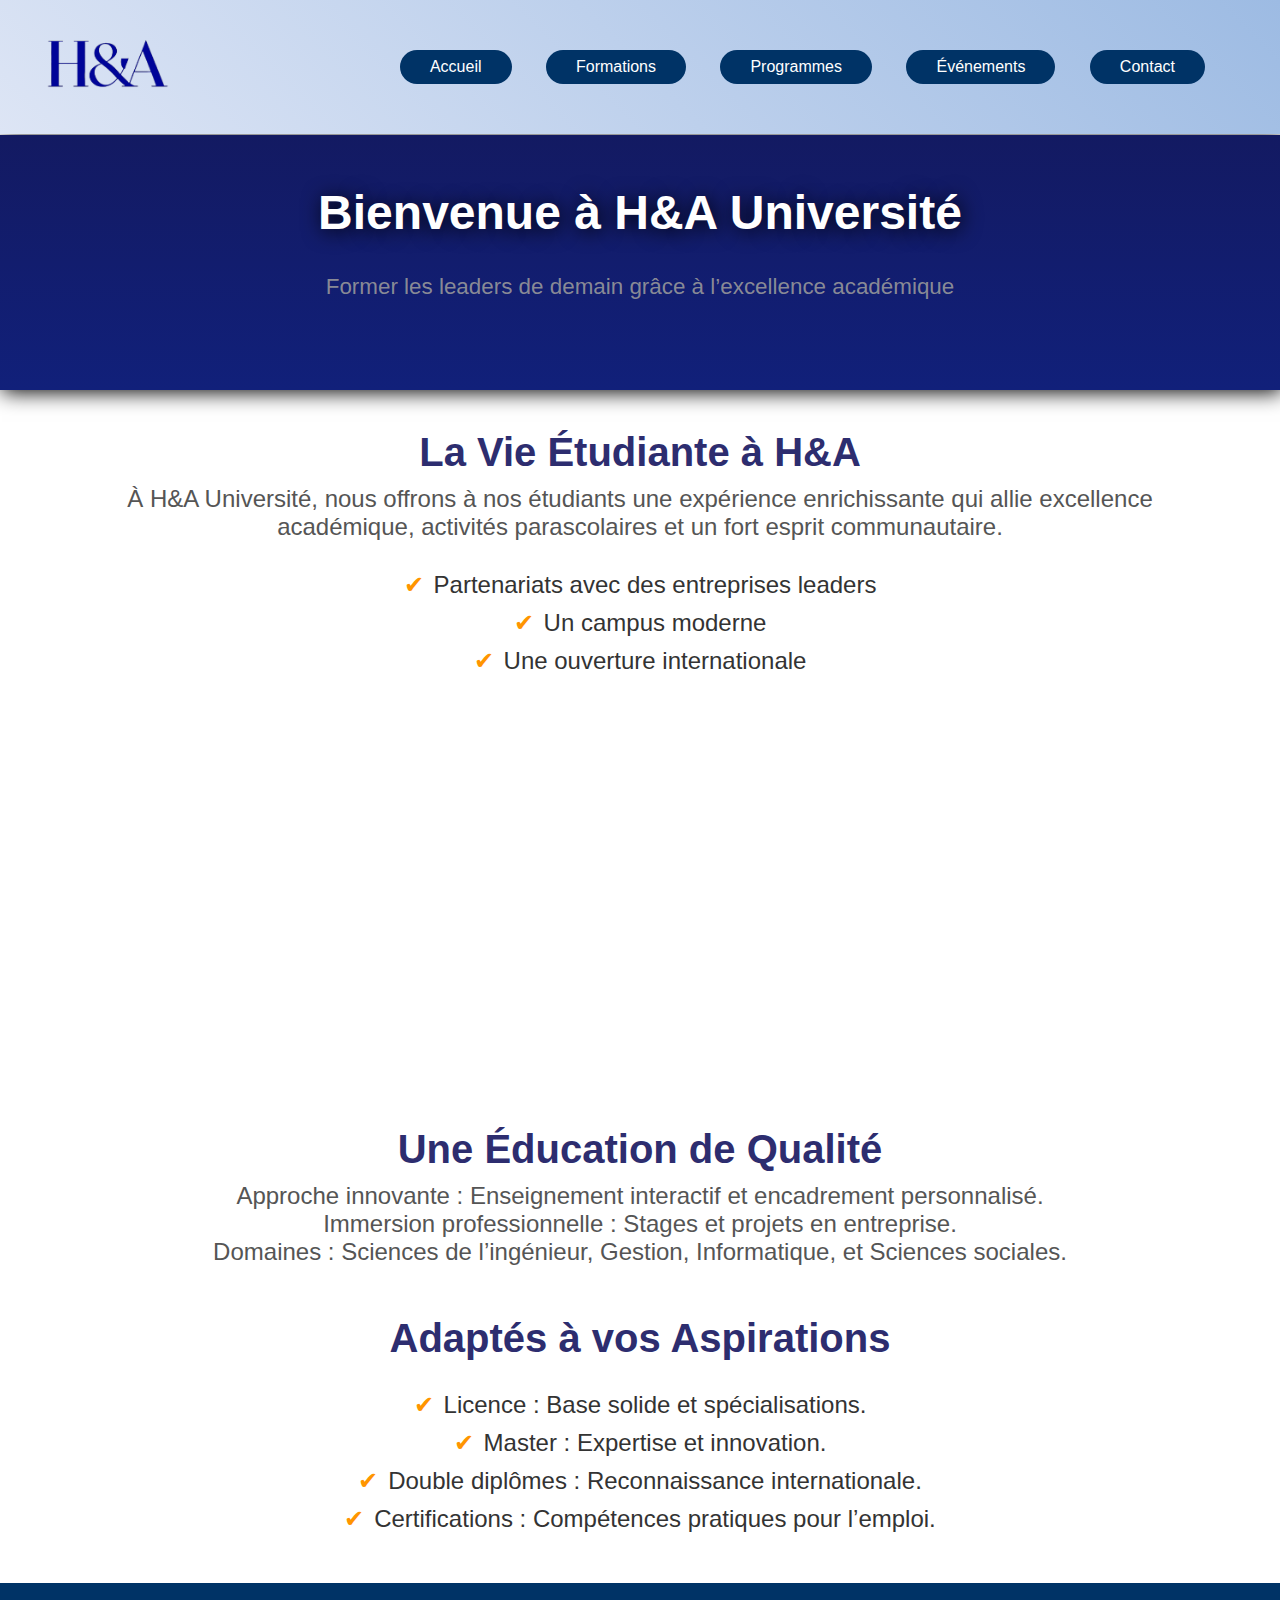
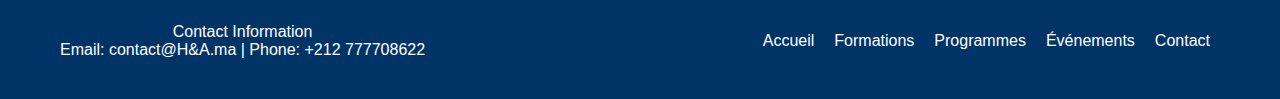
<file: index.html>
<!DOCTYPE html>
<html lang="en">
<head>
    <meta charset="UTF-8">
    <meta name="viewport" content="width=device-width, initial-scale=1.0">
    <title>Accueil</title>
    <link rel="stylesheet" href="style_index.css">
    <link rel="icon" href="images/logo1Blue.png" type="image/icon type">
    <!--google fonts--> <link rel="stylesheet" href="https://fonts.googleapis.com/css2?family=Material+Symbols+Outlined:opsz,wght,FILL,GRAD@20..48,100..700,0..1,-50..200&icon_names=arrow_forward" /> 
</head>
<body class="adaptive">
    <!-- Header -->
    <div class="header_1">
        <div class="container1">
            <div class="header">
                <div class="logo">
                    <img src="images/logo1Blue.png" alt="Logo" width="125px">
                </div>
                <nav class="header_list">
                    <ul>
                        <li><a href="../index.html" class="bouton0">Accueil</a></li>
                        <li><a href="Formations.html" class="bouton0">Formations</a></li>
                        <li><a href="Programmes.html" class="bouton0">Programmes</a></li>
                        <li><a href="Événements.html" class="bouton0">Événements</a></li>
                        <li><a href="Contact.html" class="bouton0">Contact</a></li>
                    </ul>
                </nav>
            </div>
        </div>
    </div>
    <!-- Header -->
    <!-- Hero -->
    <header class="hero">
        <h1>Bienvenue à H&A Université</h1>
        <p class="subtitle">Former les leaders de demain grâce à l’excellence académique</p>
    </header>
    <!-- Hero -->
    <!-- Main Content -->
    <div class="container">
        <main>
            <div class="content">
                <h1 class="title">La Vie Étudiante à H&A</h1>
                <p class="subtitle">
                    À H&A Université, nous offrons à nos étudiants une expérience enrichissante qui allie excellence académique, activités parascolaires et un fort esprit communautaire.
                </p>
                <ul class="activities-list">
                  <li><span>✔</span> Partenariats avec des entreprises leaders</li>
                  <li><span>✔</span> Un campus moderne</li>
                  <li><span>✔</span> Une ouverture internationale</li>
                </ul>
              </div>
            <div class="slider2" reverse="true" style="
                --width: 400px;
                --height: 352px;
                --quantity: 8;
            ">
                <div class="list"> 
                    <div class="item" style="--position: 1">
                        <a href="Formations.html" class="card-link">
                            <img src="images/formation.jpg" alt="card image" class="card-image">
                            <h2 class="title">Formations et Diplomes</h2>
                            <button class="card-button material-symbols-outlined">
                                arrow_forward
                            </button>
                        </a>
                    </div>
                    <div class="item" style="--position: 2">
                        <a href="Programmes.html" class="card-link">
                            <img src="images/programme.jpg" alt="card image" class="card-image">
                            <h2 class="title">Programmes</h2>
                            <button class="card-button material-symbols-outlined">
                                arrow_forward
                            </button>
                        </a>
                    </div>
                    <div class="item" style="--position: 3">
                        <a href="Événements.html" class="card-link">
                            <img src="images/evenement.jpg" alt="card image" class="card-image">
                            <h2 class="title">Evenements</h2>
                            <button class="card-button material-symbols-outlined">
                                arrow_forward
                            </button>
                        </a>
                    </div>
                    <div class="item" style="--position: 4">
                        <a href="Contact.html" class="card-link">
                            <img src="images/Contact.jpg" alt="card image" class="card-image">
                            <h2 class="title">Contact</h2>
                            <button class="card-button material-symbols-outlined">
                                arrow_forward
                            </button>
                        </a>
                    </div>
                    <div class="item" style="--position: 5">
                        <a href="Formations.html" class="card-link">
                            <img src="images/formation.jpg" alt="card image" class="card-image">
                            <h2 class="title">Formations et Diplomes</h2>
                            <button class="card-button material-symbols-outlined">
                                arrow_forward
                            </button>
                        </a>
                    </div>
                    <div class="item" style="--position: 6">
                        <a href="Programmes.html" class="card-link">
                            <img src="images/programme.jpg" alt="card image" class="card-image">
                            <h2 class="title">Programmes</h2>
                            <button class="card-button material-symbols-outlined">
                                arrow_forward
                            </button>
                        </a>
                    </div>
                    <div class="item" style="--position: 7">
                        <a href="Événements.html" class="card-link">
                            <img src="images/evenement.jpg" alt="card image" class="card-image">
                            <h2 class="title">Evenements</h2>
                            <button class="card-button material-symbols-outlined">
                                arrow_forward
                            </button>
                        </a>
                    </div>
                    <div class="item" style="--position: 8">
                        <a href="Contact.html" class="card-link">
                            <img src="images/Contact.jpg" alt="card image" class="card-image">
                            <h2 class="title">Contact</h2>
                            <button class="card-button material-symbols-outlined">
                                arrow_forward
                            </button>
                        </a>
                    </div>
                </div>
            </div>
            <h2 class="title2"> Une Éducation de Qualité</h2>
            <p class="subtitle">
                Approche innovante : Enseignement interactif et encadrement personnalisé.<br>
                Immersion professionnelle : Stages et projets en entreprise.<br>
                Domaines : Sciences de l’ingénieur, Gestion, Informatique, et Sciences sociales.<br>
              </p>
            <h2 class="title2">Adaptés à vos Aspirations</h2>
            <p class="subtitle">
                <ul class="activities-list">
                    <li><span>✔</span> Licence : Base solide et spécialisations.</li>
                    <li><span>✔</span> Master : Expertise et innovation.</li>
                    <li><span>✔</span> Double diplômes : Reconnaissance internationale.</li>
                    <li><span>✔</span> Certifications : Compétences pratiques pour l’emploi.</li>
                  </ul>
            </p>
        </main>
    </div>

    <!-- Footer -->
    <footer>
        <div class="container">
            <div>
                <p>Contact Information</p>
                <p>Email: contact@H&A.ma | Phone: +212 777708622</p>
            </div>
            <ul>
                <li><a href="index.html">Accueil</a></li>
                <li><a href="Formations.html">Formations</a></li>
                <li><a href="Programmes.html">Programmes</a></li>
                <li><a href="Événements.html">Événements</a></li>
                <li><a href="Contact.html">Contact</a></li>
            </ul>
        </div>
    </footer>
</body>
</html>
</file>
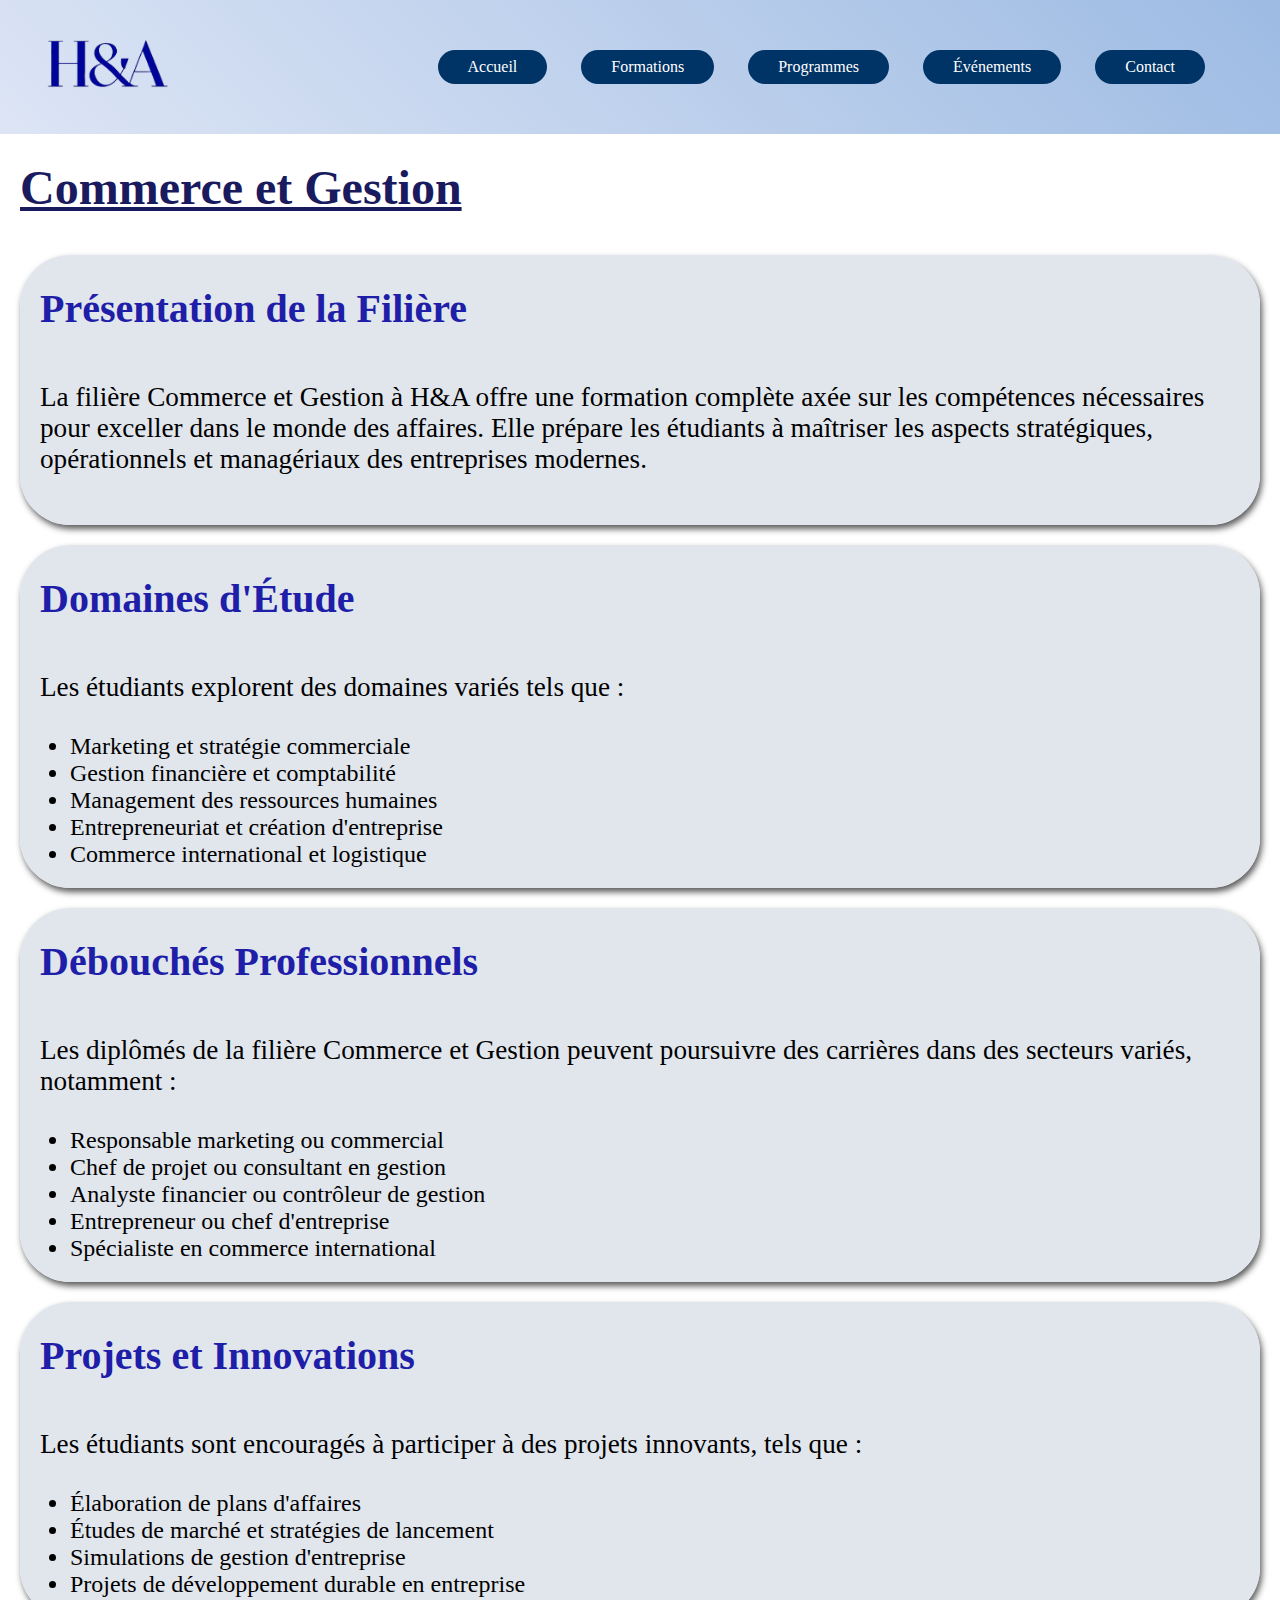
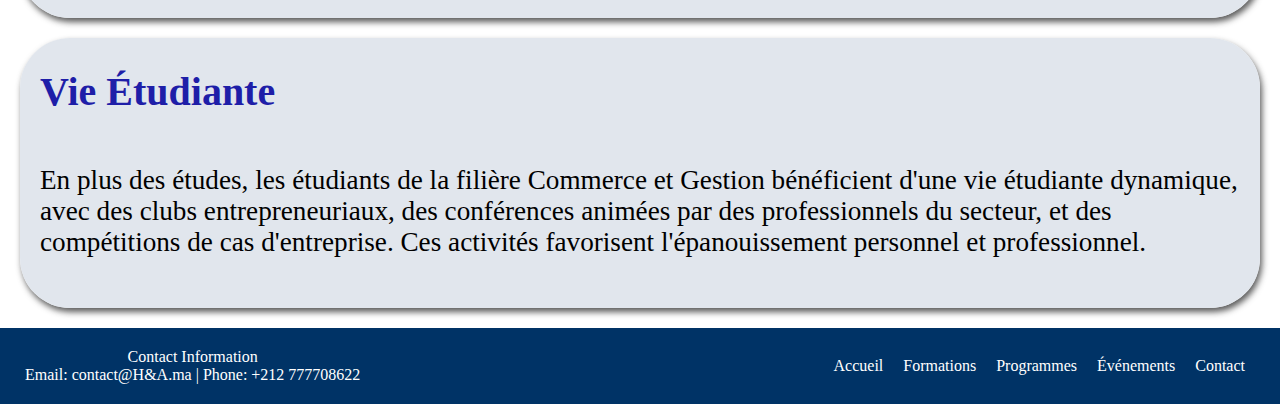
<file: Commerce et Gestion.html>
<!DOCTYPE html>
<html lang="fr">
<head>
    <meta charset="UTF-8">
    <meta name="viewport" content="width=device-width, initial-scale=1.0">
    <link rel="stylesheet" href="filiers.css">
    <title>Filière Commerce et Gestion - H&A</title>
    <link rel="icon" href="images/logo1Blue.png" type="image/icon type">
</head>
<body>
    <div class="header_1">
        <div class="container">
            <div class="header">
                <div class="logo">
                    <img src="images/logo1Blue.png" alt="Logo" width="125px">
                </div>
                <nav class="header_list">
                    <ul>
                        <li><a href="index.html" class="bouton0">Accueil</a></li>
                        <li><a href="Formations.html" class="bouton0">Formations</a></li>
                        <li><a href="Programmes.html" class="bouton0">Programmes</a></li>
                        <li><a href="Événements.html" class="bouton0">Événements</a></li>
                        <li><a href="Contact.html" class="bouton0">Contact</a></li>
                    </ul>
                </nav>
            </div>
        </div>
    </div>
   
        <div>
            <h1 class="title">Commerce et Gestion</h1>
        </div>
   

    <main>
    
        <section>
            <h2 class="title2">Présentation de la Filière</h2>
            <p class="subtitle">
                La filière Commerce et Gestion à H&A offre une formation complète axée sur les compétences nécessaires pour exceller dans le monde des affaires. Elle prépare les étudiants à maîtriser les aspects stratégiques, opérationnels et managériaux des entreprises modernes.
            </p>
        </section>

        <section>
            <h2 class="title2">Domaines d'Étude</h2>
            <p class="subtitle">
                Les étudiants explorent des domaines variés tels que :
                <ul class="description">
                    <li>Marketing et stratégie commerciale</li>
                    <li>Gestion financière et comptabilité</li>
                    <li>Management des ressources humaines</li>
                    <li>Entrepreneuriat et création d'entreprise</li>
                    <li>Commerce international et logistique</li>
                </ul>
            </p>
        </section>

        <section>
            <h2 class="title2">Débouchés Professionnels</h2>
            <p class="subtitle">
                Les diplômés de la filière Commerce et Gestion peuvent poursuivre des carrières dans des secteurs variés, notamment :
                <ul class="description">
                    <li>Responsable marketing ou commercial</li>
                    <li>Chef de projet ou consultant en gestion</li>
                    <li>Analyste financier ou contrôleur de gestion</li>
                    <li>Entrepreneur ou chef d'entreprise</li>
                    <li>Spécialiste en commerce international</li>
                </ul>
            </p>
        </section>

        <section>
            <h2 class="title2">Projets et Innovations</h2>
            <p class="subtitle">
                Les étudiants sont encouragés à participer à des projets innovants, tels que :
                <ul class="description">
                    <li>Élaboration de plans d'affaires</li>
                    <li>Études de marché et stratégies de lancement</li>
                    <li>Simulations de gestion d'entreprise</li>
                    <li>Projets de développement durable en entreprise</li>
                </ul>
            </p>
        </section>

        <section>
            <h2 class="title2">Vie Étudiante</h2>
            <p class="subtitle">
                En plus des études, les étudiants de la filière Commerce et Gestion bénéficient d'une vie étudiante dynamique, avec des clubs entrepreneuriaux, des conférences animées par des professionnels du secteur, et des compétitions de cas d'entreprise. Ces activités favorisent l'épanouissement personnel et professionnel.
            </p>
        </section>
    </main>
    <!-- Footer -->
    <footer>
        <div class="container">
            <div>
                <p>Contact Information</p>
                <p>Email: contact@H&A.ma | Phone: +212 777708622</p>
            </div>
            <ul>
                <li><a href="index.html">Accueil</a></li>
                <li><a href="Formations.html">Formations</a></li>
                <li><a href="Programmes.html">Programmes</a></li>
                <li><a href="Événements.html">Événements</a></li>
                <li><a href="Contact.html">Contact</a></li>
            </ul>
        </div>
    </footer>
</body>
</html>
</file>
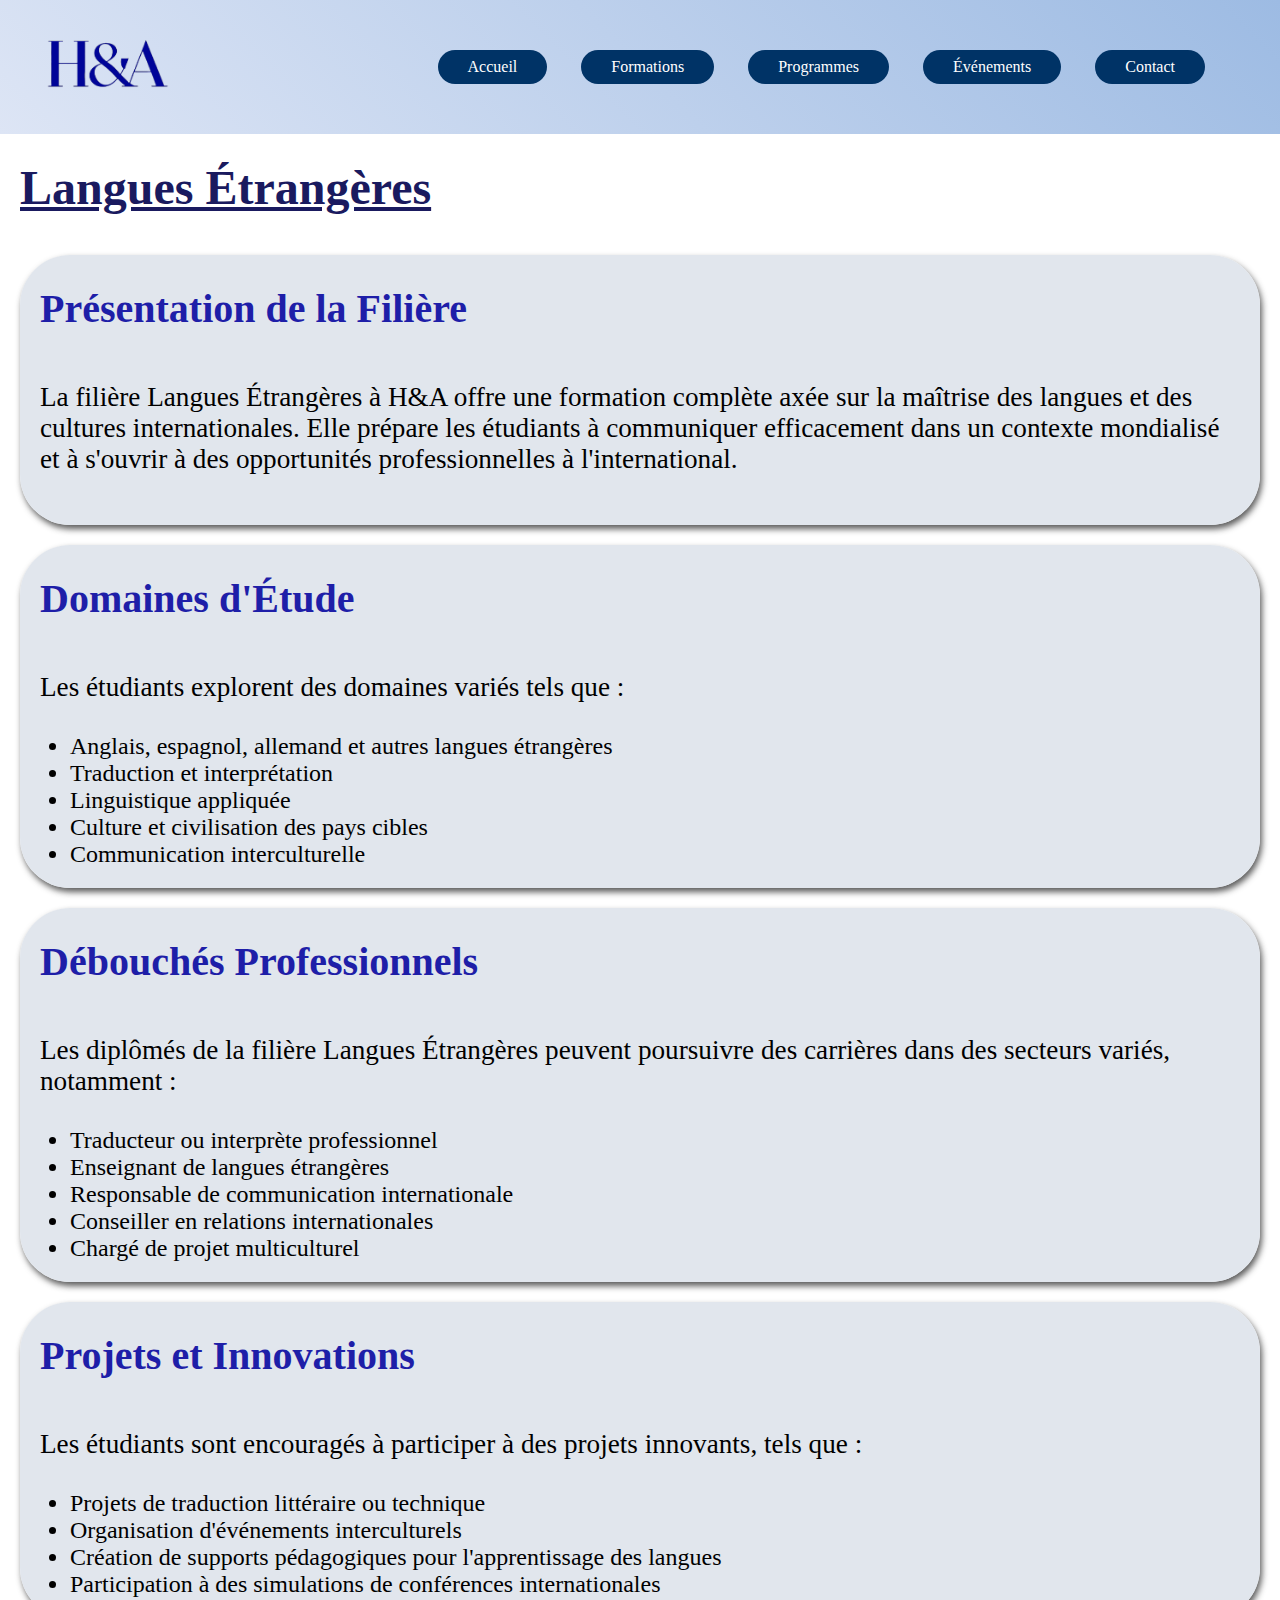
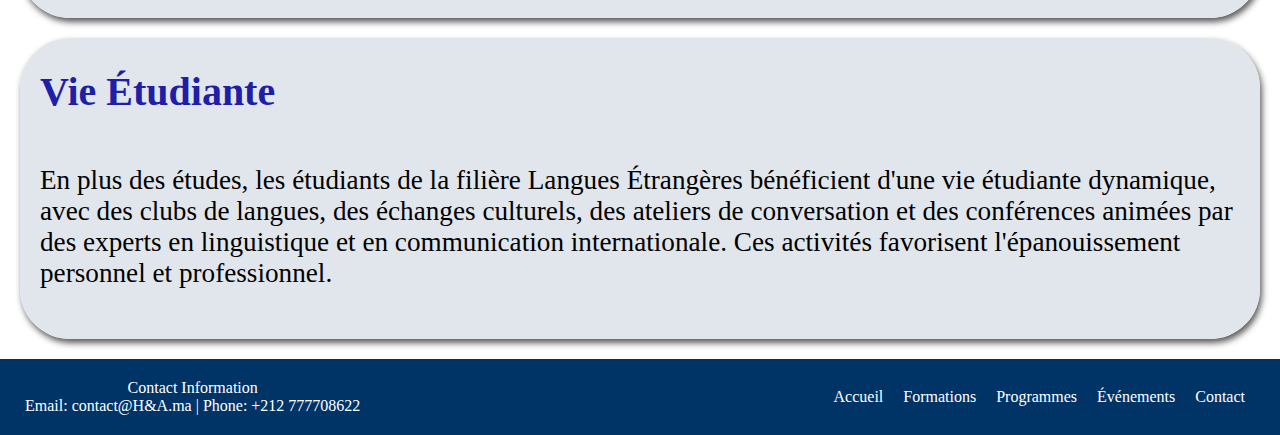
<file: Langues Étrangères.html>
<!DOCTYPE html>
<html lang="fr">
<head>
    <meta charset="UTF-8">
    <meta name="viewport" content="width=device-width, initial-scale=1.0">
    <link rel="stylesheet" href="filiers.css">
    <title>Filière Langues Étrangères - H&A</title>
    <link rel="icon" href="images/logo1Blue.png" type="image/icon type">
</head>
<body>
    <div class="header_1">
        <div class="container">
            <div class="header">
                <div class="logo">
                    <img src="images/logo1Blue.png" alt="Logo" width="125px">
                </div>
                <nav class="header_list">
                    <ul>
                        <li><a href="index.html" class="bouton0">Accueil</a></li>
                        <li><a href="Formations.html" class="bouton0">Formations</a></li>
                        <li><a href="Programmes.html" class="bouton0">Programmes</a></li>
                        <li><a href="Événements.html" class="bouton0">Événements</a></li>
                        <li><a href="Contact.html" class="bouton0">Contact</a></li>
                    </ul>
                </nav>
            </div>
        </div>
    </div>
    <header>
        <div>
            <h1 class="title">Langues Étrangères</h1>
        </div>
    </header>

    <main>

        <section>
            <h2 class="title2">Présentation de la Filière</h2>
            <p class="subtitle">
                La filière Langues Étrangères à H&A offre une formation complète axée sur la maîtrise des langues et des cultures internationales. Elle prépare les étudiants à communiquer efficacement dans un contexte mondialisé et à s'ouvrir à des opportunités professionnelles à l'international.
            </p>
        </section>


        <section>
            <h2 class="title2">Domaines d'Étude</h2>
            <p class="subtitle">
                Les étudiants explorent des domaines variés tels que :
                <ul class="description">
                    <li>Anglais, espagnol, allemand et autres langues étrangères</li>
                    <li>Traduction et interprétation</li>
                    <li>Linguistique appliquée</li>
                    <li>Culture et civilisation des pays cibles</li>
                    <li>Communication interculturelle</li>
                </ul>
            </p>
        </section>


        <section>
            <h2 class="title2">Débouchés Professionnels</h2>
            <p class="subtitle">
                Les diplômés de la filière Langues Étrangères peuvent poursuivre des carrières dans des secteurs variés, notamment :
                <ul class="description">
                    <li>Traducteur ou interprète professionnel</li>
                    <li>Enseignant de langues étrangères</li>
                    <li>Responsable de communication internationale</li>
                    <li>Conseiller en relations internationales</li>
                    <li>Chargé de projet multiculturel</li>
                </ul>
            </p>
        </section>

        <section>
            <h2 class="title2">Projets et Innovations</h2>
            <p class="subtitle">
                Les étudiants sont encouragés à participer à des projets innovants, tels que :
                <ul class="description">
                    <li>Projets de traduction littéraire ou technique</li>
                    <li>Organisation d'événements interculturels</li>
                    <li>Création de supports pédagogiques pour l'apprentissage des langues</li>
                    <li>Participation à des simulations de conférences internationales</li>
                </ul>
            </p>
        </section>

   
        <section>
            <h2 class="title2">Vie Étudiante</h2>
            <p class="subtitle">
                En plus des études, les étudiants de la filière Langues Étrangères bénéficient d'une vie étudiante dynamique, avec des clubs de langues, des échanges culturels, des ateliers de conversation et des conférences animées par des experts en linguistique et en communication internationale. Ces activités favorisent l'épanouissement personnel et professionnel.
            </p>
        </section>
    </main>
    <!-- Footer -->
    <footer>
        <div class="container">
            <div>
                <p>Contact Information</p>
                <p>Email: contact@H&A.ma | Phone: +212 777708622</p>
            </div>
            <ul>
                <li><a href="index.html">Accueil</a></li>
                <li><a href="Formations.html">Formations</a></li>
                <li><a href="Programmes.html">Programmes</a></li>
                <li><a href="Événements.html">Événements</a></li>
                <li><a href="Contact.html">Contact</a></li>
            </ul>
        </div>
    </footer>
</body>
</html>
</file>
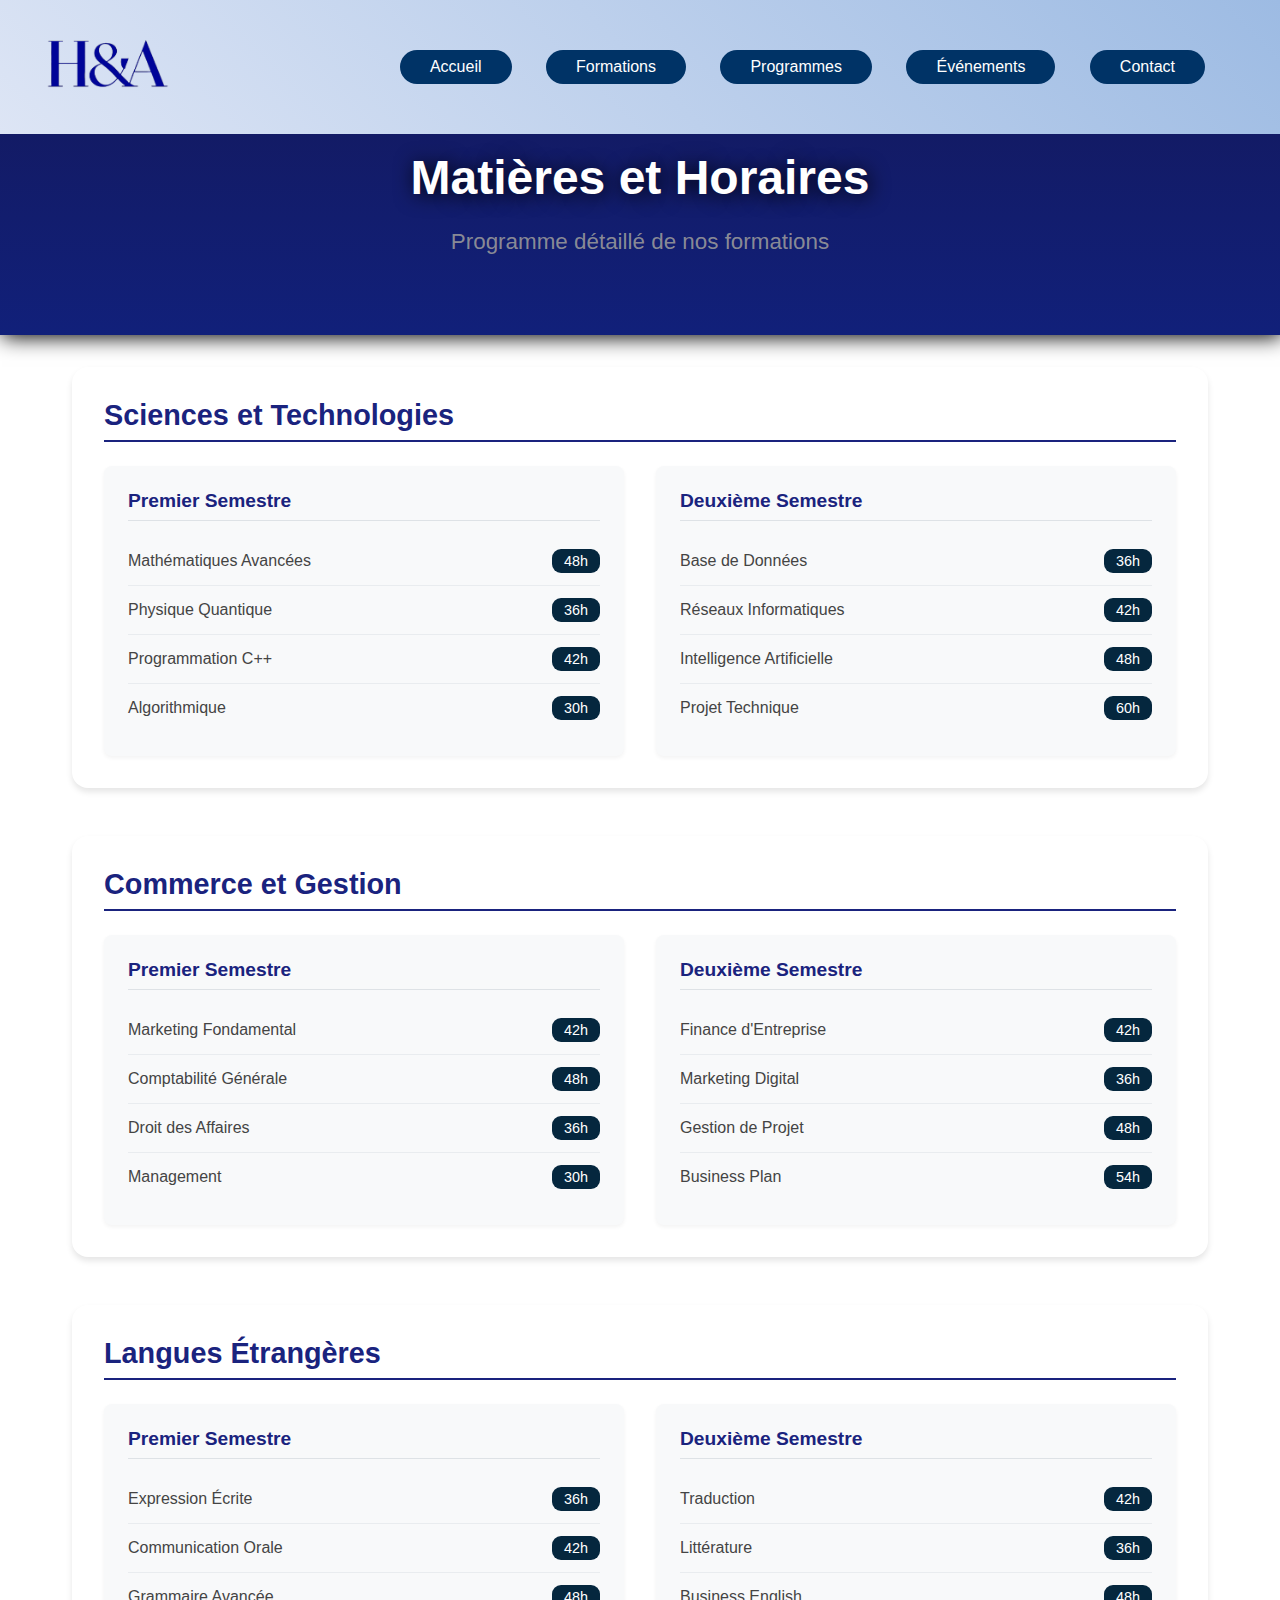
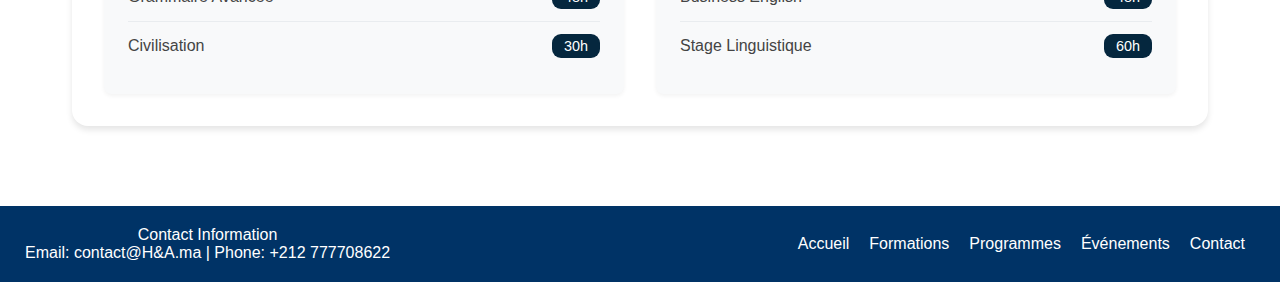
<file: Programmes.html>
<!DOCTYPE html>
<html lang="en">
<head>
    <meta charset="UTF-8">
    <meta name="viewport" content="width=device-width, initial-scale=1.0" >
    <title>Formations</title>
    <link rel="stylesheet" href="style.css">
    <link rel="icon" href="images/logo1Blue.png" type="image/icon type">
</head>
<body>
    <div class="header_1">
        <div class="container">
            <div class="header">
                <div class="logo">
                    <img src="images/logo1Blue.png" alt="Logo" width="125px">
                </div>
                <nav class="header_list">
                    <ul>
                        <li><a href="index.html" class="bouton0">Accueil</a></li>
                        <li><a href="Formations.html" class="bouton0">Formations</a></li>
                        <li><a href="Programmes.html" class="bouton0">Programmes</a></li>
                        <li><a href="Événements.html" class="bouton0">Événements</a></li>
                        <li><a href="Contact.html" class="bouton0">Contact</a></li>
                    </ul>
                </nav>
            </div>
        </div>
    </div>

    <!-- Main Content -->
  
    <header class="hero">
        <h1>Matières et Horaires</h1>
        <p class="subtitle">Programme détaillé de nos formations</p>
    </header>

    <!-- Contenu principal -->
    <main class="kolchi">
        <!-- Sciences et Technologies -->
        <section class="lfilieres">
            <h2>Sciences et Technologies</h2>
            <div class="S1-S2">
                <div class="Semestre-cart">
                    <h3>Premier Semestre</h3>
                    <ul class="lmawade">
                        <li>
                            <span class="smiya-tlmada">Mathématiques Avancées</span>
                            <span class="les-heures">48h</span>
                        </li>
                        <li>
                            <span class="smiya-tlmada">Physique Quantique</span>
                            <span class="les-heures">36h</span>
                        </li>
                        <li>
                            <span class="smiya-tlmada">Programmation C++</span>
                            <span class="les-heures">42h</span>
                        </li>
                        <li>
                            <span class="smiya-tlmada">Algorithmique</span>
                            <span class="les-heures">30h</span>
                        </li>
                    </ul>
                </div>
                <div class="Semestre-cart">
                    <h3>Deuxième Semestre</h3>
                    <ul class="lmawade">
                        <li>
                            <span class="smiya-tlmada">Base de Données</span>
                            <span class="les-heures">36h</span>
                        </li>
                        <li>
                            <span class="smiya-tlmada">Réseaux Informatiques</span>
                            <span class="les-heures">42h</span>
                        </li>
                        <li>
                            <span class="smiya-tlmada">Intelligence Artificielle</span>
                            <span class="les-heures">48h</span>
                        </li>
                        <li>
                            <span class="smiya-tlmada">Projet Technique</span>
                            <span class="les-heures">60h</span>
                        </li>
                    </ul>
                </div>
            </div>
        </section>

        <!-- Commerce et Gestion -->
        <section class="lfilieres">
            <h2>Commerce et Gestion</h2>
            <div class="S1-S2">
                <div class="Semestre-cart">
                    <h3>Premier Semestre</h3>
                    <ul class="lmawade">
                        <li>
                            <span class="smiya-tlmada">Marketing Fondamental</span>
                            <span class="les-heures">42h</span>
                        </li>
                        <li>
                            <span class="smiya-tlmada">Comptabilité Générale</span>
                            <span class="les-heures">48h</span>
                        </li>
                        <li>
                            <span class="smiya-tlmada">Droit des Affaires</span>
                            <span class="les-heures">36h</span>
                        </li>
                        <li>
                            <span class="smiya-tlmada">Management</span>
                            <span class="les-heures">30h</span>
                        </li>
                    </ul>
                </div>
                <div class="Semestre-cart">
                    <h3>Deuxième Semestre</h3>
                    <ul class="lmawade">
                        <li>
                            <span class="smiya-tlmada">Finance d'Entreprise</span>
                            <span class="les-heures">42h</span>
                        </li>
                        <li>
                            <span class="smiya-tlmada">Marketing Digital</span>
                            <span class="les-heures">36h</span>
                        </li>
                        <li>
                            <span class="smiya-tlmada">Gestion de Projet</span>
                            <span class="les-heures">48h</span>
                        </li>
                        <li>
                            <span class="smiya-tlmada">Business Plan</span>
                            <span class="les-heures">54h</span>
                        </li>
                    </ul>
                </div>
            </div>
        </section>

        <!-- Langues Étrangères -->
        <section class="lfilieres">
            <h2>Langues Étrangères</h2>
            <div class="S1-S2">
                <div class="Semestre-cart">
                    <h3>Premier Semestre</h3>
                    <ul class="lmawade">
                        <li>
                            <span class="smiya-tlmada">Expression Écrite</span>
                            <span class="les-heures">36h</span>
                        </li>
                        <li>
                            <span class="smiya-tlmada">Communication Orale</span>
                            <span class="les-heures">42h</span>
                        </li>
                        <li>
                            <span class="smiya-tlmada">Grammaire Avancée</span>
                            <span class="les-heures">48h</span>
                        </li>
                        <li>
                            <span class="smiya-tlmada">Civilisation</span>
                            <span class="les-heures">30h</span>
                        </li>
                    </ul>
                </div>
                <div class="Semestre-cart">
                    <h3>Deuxième Semestre</h3>
                    <ul class="lmawade">
                        <li>
                            <span class="smiya-tlmada">Traduction</span>
                            <span class="les-heures">42h</span>
                        </li>
                        <li>
                            <span class="smiya-tlmada">Littérature</span>
                            <span class="les-heures">36h</span>
                        </li>
                        <li>
                            <span class="smiya-tlmada">Business English</span>
                            <span class="les-heures">48h</span>
                        </li>
                        <li>
                            <span class="smiya-tlmada">Stage Linguistique</span>
                            <span class="les-heures">60h</span>
                        </li>
                    </ul>
                </div>
            </div>
        </section>
    </main>

    <!-- Footer -->
    <footer>
        <div class="container">
            <div>
                <p>Contact Information</p>
                <p>Email: contact@H&A.ma | Phone: +212 777708622</p>
            </div>
            <ul>
                <li><a href="index.html">Accueil</a></li>
                <li><a href="Formations.html">Formations</a></li>
                <li><a href="Programmes.html">Programmes</a></li>
                <li><a href="Événements.html">Événements</a></li>
                <li><a href="Contact.html">Contact</a></li>
            </ul>
        </div>
    </footer>
</body>
</html>
</file>
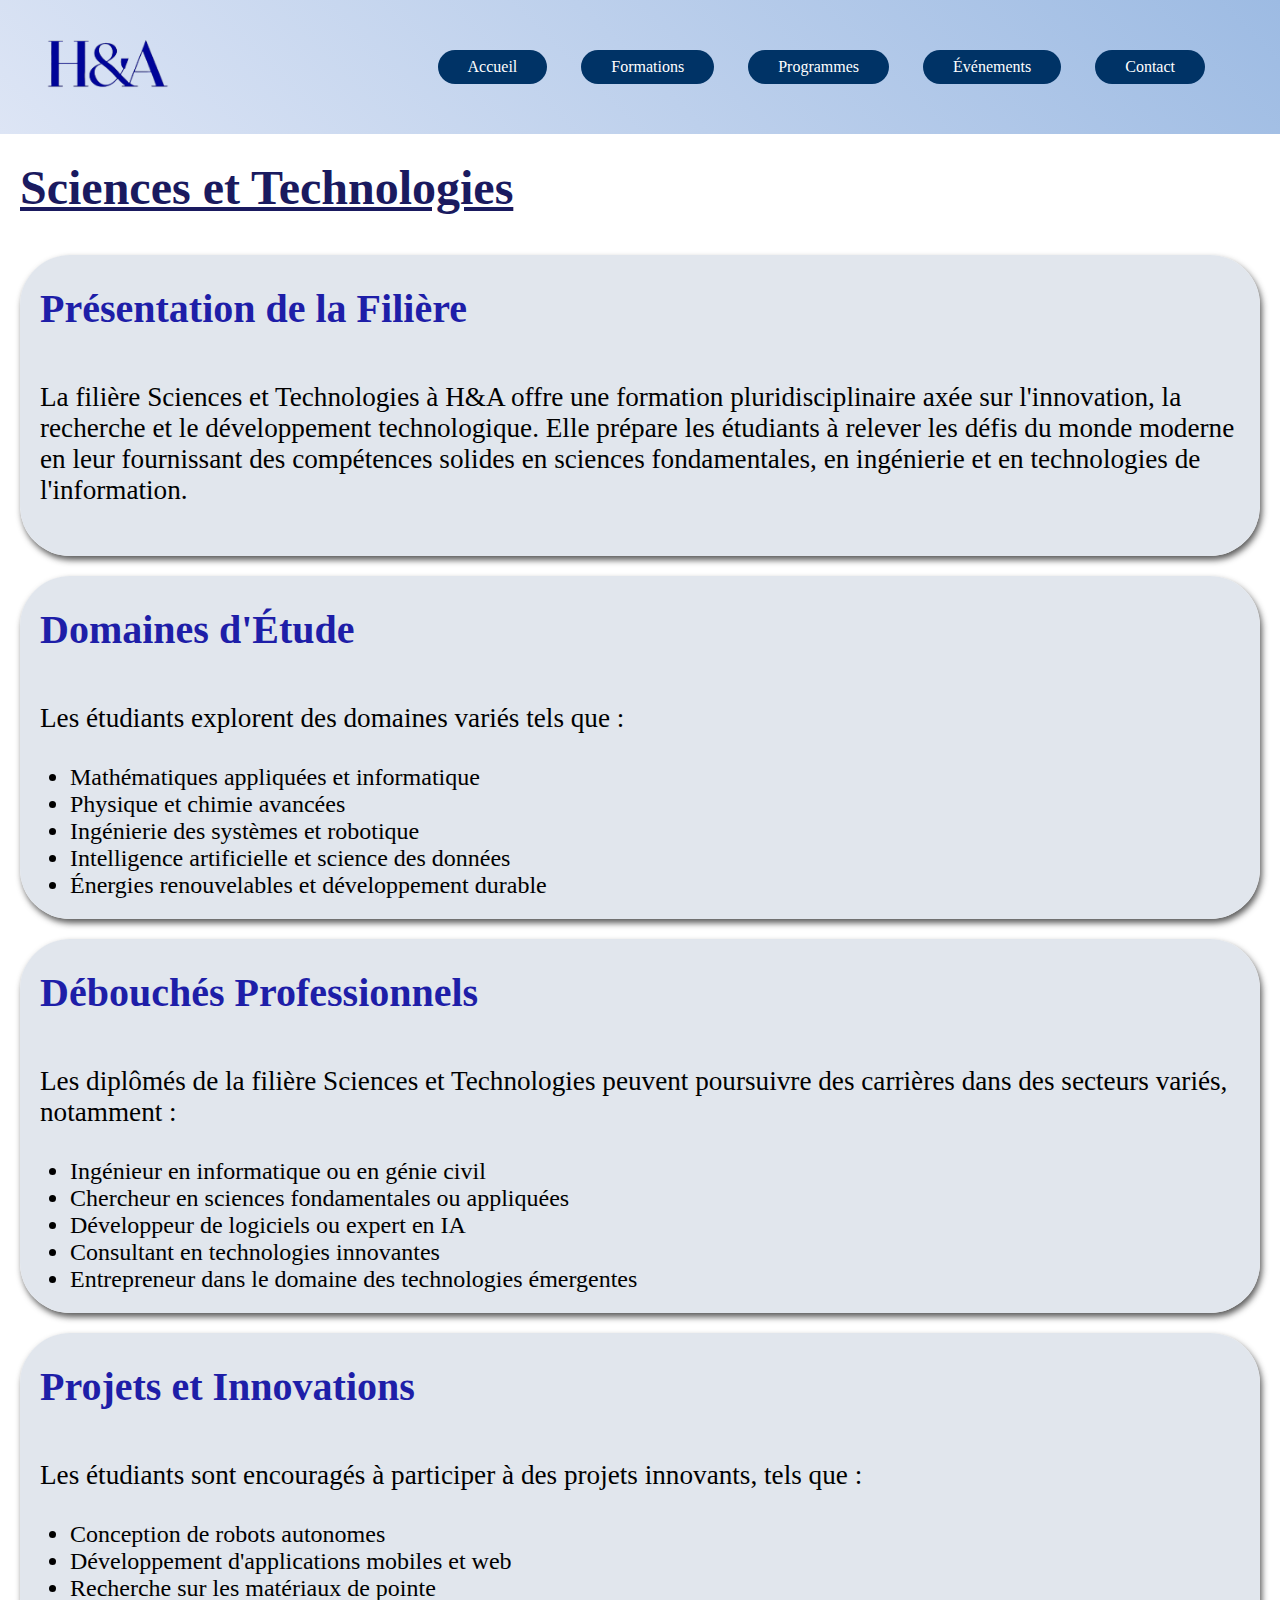
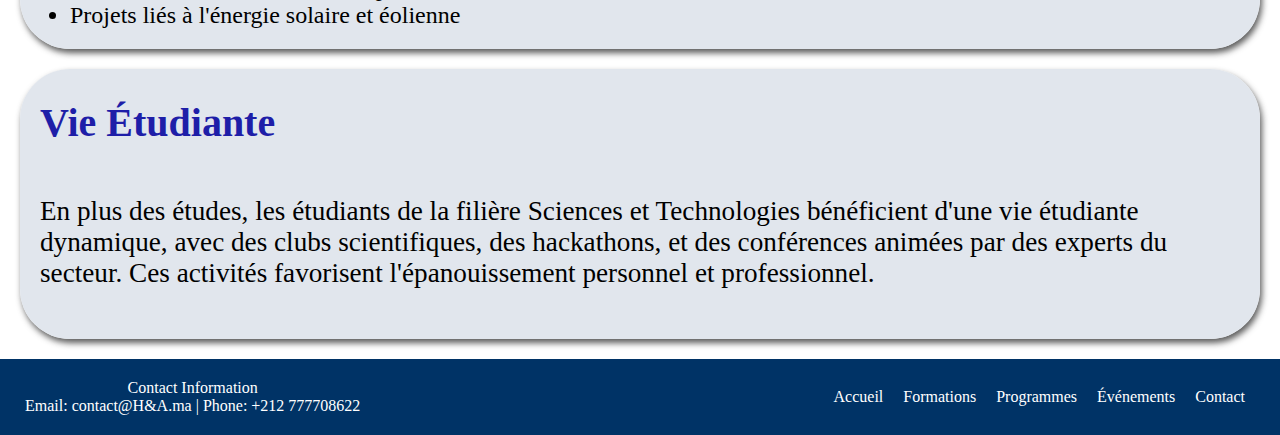
<file: Sciences et Technologies.html>
<!DOCTYPE html>
<html lang="fr">
<head>
    <meta charset="UTF-8">
    <meta name="viewport" content="width=device-width, initial-scale=1.0">
    <link rel="stylesheet" href="filiers.css">
    <title>Filière Sciences et Technologies - H&A</title>
    <link rel="icon" href="images/logo1Blue.png" type="image/icon type">
</head>
<body>
    <div class="header_1">
        <div class="container">
            <div class="header">
                <div class="logo">
                    <img src="images/logo1Blue.png" alt="Logo" width="125px">
                </div>
                <nav class="header_list">
                    <ul>
                        <li><a href="index.html" class="bouton0">Accueil</a></li>
                        <li><a href="Formations.html" class="bouton0">Formations</a></li>
                        <li><a href="Programmes.html" class="bouton0">Programmes</a></li>
                        <li><a href="Événements.html" class="bouton0">Événements</a></li>
                        <li><a href="Contact.html" class="bouton0">Contact</a></li>
                    </ul>
                </nav>
            </div>
        </div>
    </div>
    
        <div>
            <h1 class="title">Sciences et Technologies</h1>
        </div>
   

    <main>
        <section>
            <h2 class="title2">Présentation de la Filière</h2>
            <p class="subtitle">
                La filière Sciences et Technologies à H&A offre une formation pluridisciplinaire axée sur l'innovation, la recherche et le développement technologique. Elle prépare les étudiants à relever les défis du monde moderne en leur fournissant des compétences solides en sciences fondamentales, en ingénierie et en technologies de l'information.
            </p>
        </section>

        <section>
            <h2 class="title2">Domaines d'Étude</h2>
            <p class="subtitle">
                Les étudiants explorent des domaines variés tels que :
                <ul class="description">
                    <li>Mathématiques appliquées et informatique</li>
                    <li>Physique et chimie avancées</li>
                    <li>Ingénierie des systèmes et robotique</li>
                    <li>Intelligence artificielle et science des données</li>
                    <li>Énergies renouvelables et développement durable</li>
                </ul>
            </p>
        </section>

        <section>
            <h2 class="title2">Débouchés Professionnels</h2>
            <p class="subtitle">
                Les diplômés de la filière Sciences et Technologies peuvent poursuivre des carrières dans des secteurs variés, notamment :
                <ul class="description">
                    <li>Ingénieur en informatique ou en génie civil</li>
                    <li>Chercheur en sciences fondamentales ou appliquées</li>
                    <li>Développeur de logiciels ou expert en IA</li>
                    <li>Consultant en technologies innovantes</li>
                    <li>Entrepreneur dans le domaine des technologies émergentes</li>
                </ul>
            </p>
        </section>

        <section>
            <h2 class="title2">Projets et Innovations</h2>
            <p class="subtitle">
                Les étudiants sont encouragés à participer à des projets innovants, tels que :
                <ul class="description">
                    <li>Conception de robots autonomes</li>
                    <li>Développement d'applications mobiles et web</li>
                    <li>Recherche sur les matériaux de pointe</li>
                    <li>Projets liés à l'énergie solaire et éolienne</li>
                </ul>
            </p>
        </section>

        <section>
            <h2 class="title2">Vie Étudiante</h2>
            <p class="subtitle">
                En plus des études, les étudiants de la filière Sciences et Technologies bénéficient d'une vie étudiante dynamique, avec des clubs scientifiques, des hackathons, et des conférences animées par des experts du secteur. Ces activités favorisent l'épanouissement personnel et professionnel.
            </p>
        </section>
    </main>
    <!-- Footer -->
    <footer>
        <div class="container">
            <div>
                <p>Contact Information</p>
                <p>Email: contact@H&A.ma | Phone: +212 777708622</p>
            </div>
            <ul>
                <li><a href="index.html">Accueil</a></li>
                <li><a href="Formations.html">Formations</a></li>
                <li><a href="Programmes.html">Programmes</a></li>
                <li><a href="Événements.html">Événements</a></li>
                <li><a href="Contact.html">Contact</a></li>
            </ul>
        </div>
    </footer>
</body>
</html>
</file>
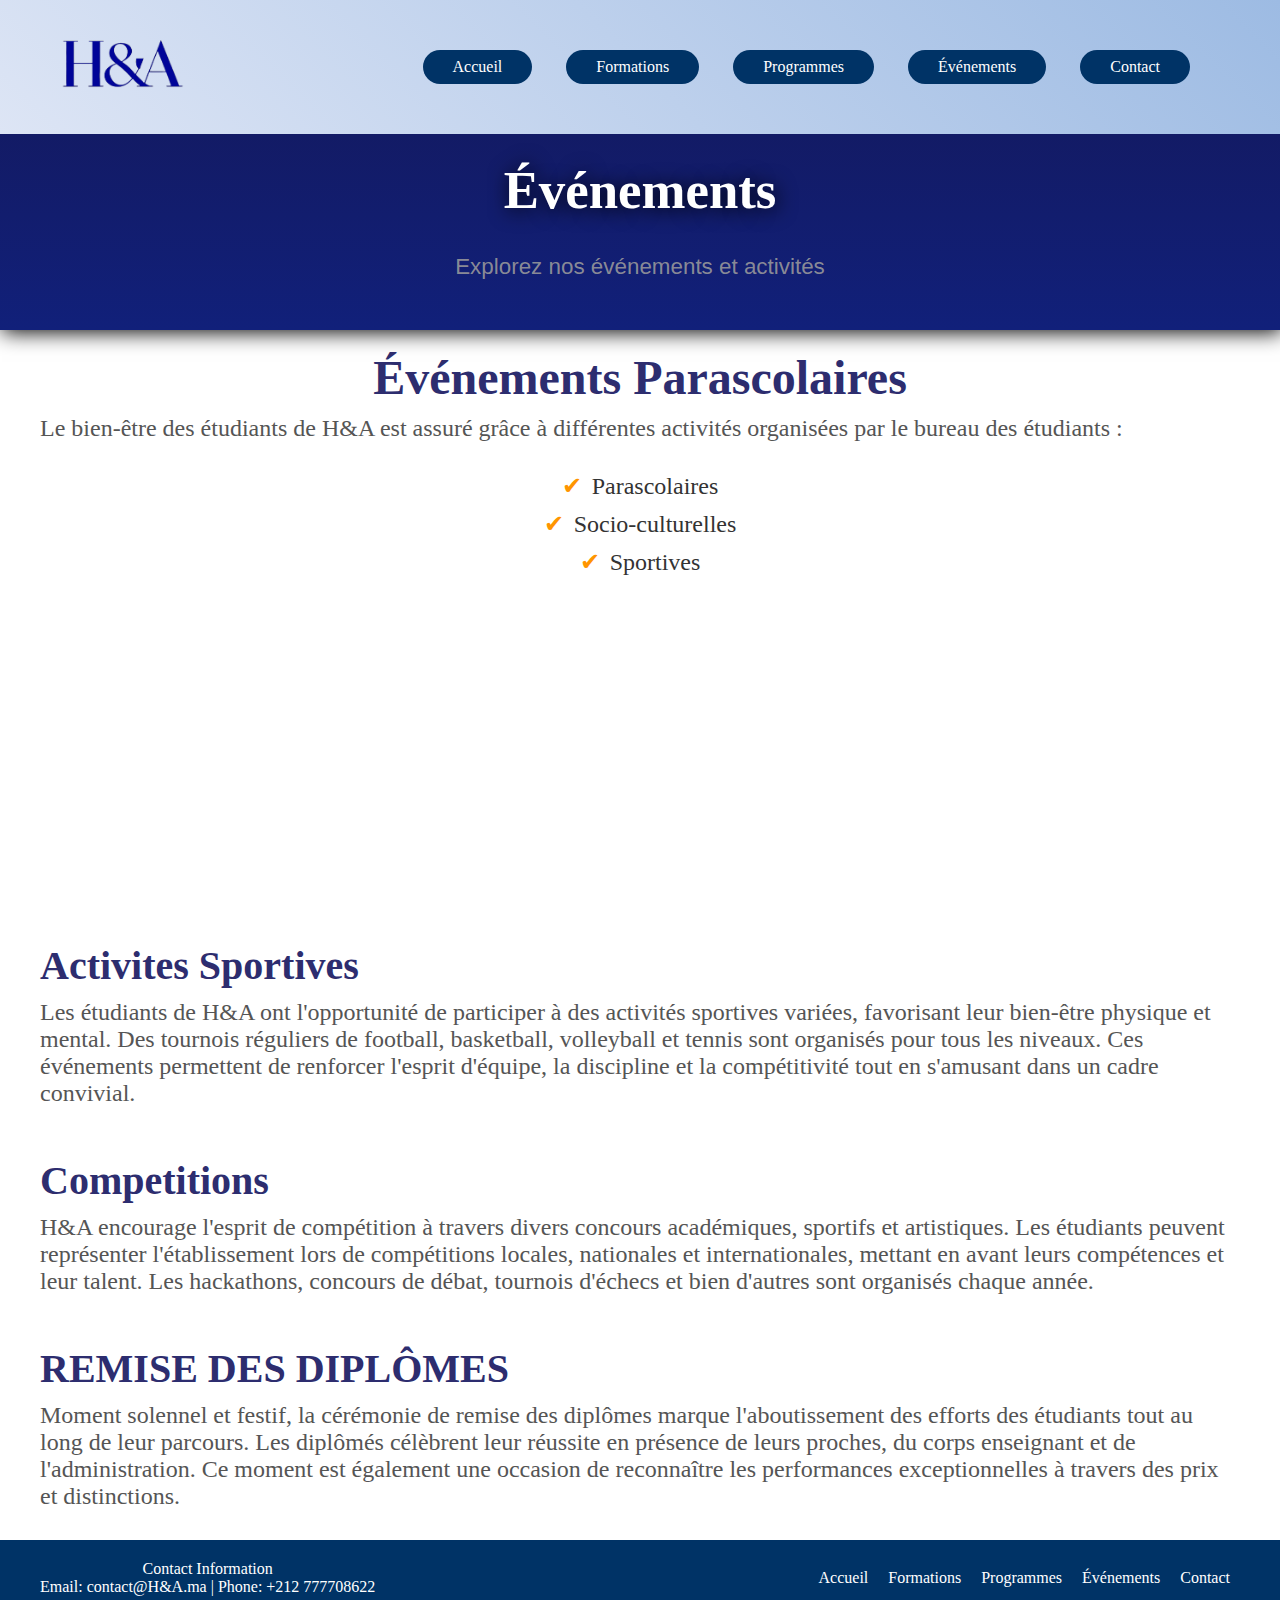
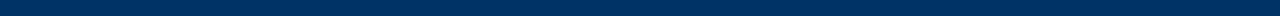
<file: Événements.html>
<!DOCTYPE html>
<html lang="en">
<head>
    <meta charset="UTF-8">
    <meta name="viewport" content="width=device-width, initial-scale=1.0">
    <title>Événements</title>
    <link rel="stylesheet" href="style_événements.css">
    <link rel="icon" href="images/logo1Blue.png" type="image/icon type">
</head>
<body>
    <div class="header_1">
        <div class="container">
            <div class="header">
                <div class="logo">
                    <img src="images/logo1Blue.png" alt="Logo" width="125px">
                </div>
                <nav class="header_list">
                    <ul>
                        <li><a href="index.html" class="bouton0">Accueil</a></li>
                        <li><a href="Formations.html" class="bouton0">Formations</a></li>
                        <li><a href="Programmes.html" class="bouton0">Programmes</a></li>
                        <li><a href="Événements.html" class="bouton0">Événements</a></li>
                        <li><a href="Contact.html" class="bouton0">Contact</a></li>
                    </ul>
                </nav>
            </div>
        </div>
    </div>

    <!-- Main Content -->
  
    <header class="hero">
        <h1>Événements</h1>
        <p class="subtitle">Explorez nos événements et activités</p>
    </header>

    <!-- Contenu principal -->
    <div class="container">
        <main>
            <div class="content">
                <h1 class="title">Événements Parascolaires</h1>
                <p class="subtitle">
                  Le bien-être des étudiants de H&A est assuré grâce à différentes activités organisées par le bureau des étudiants :
                </p>
                <ul class="activities-list">
                  <li><span>✔</span> Parascolaires</li>
                  <li><span>✔</span> Socio-culturelles</li>
                  <li><span>✔</span> Sportives</li>
                </ul>
              </div>
            <div class="slider2" reverse="true" style="
                --width: 400px;
                --height: 266px;
                --quantity: 9;
            ">
                <div class="list"> 
                    <div class="item" style="--position: 1"><img src="images/evenement/chess.jpg" alt=""></div>
                    <div class="item" style="--position: 2"><img src="images/evenement/soccer.jpg" alt=""></div>
                    <div class="item" style="--position: 3"><img src="images/evenement/basketball.jpg" alt=""></div>
                    <div class="item" style="--position: 4"><img src="images/evenement/formation.jpg" alt=""></div>
                    <div class="item" style="--position: 5"><img src="images/evenement/chess.jpg" alt=""></div>
                    <div class="item" style="--position: 6"><img src="images/evenement/soccer.jpg" alt=""></div>
                    <div class="item" style="--position: 7"><img src="images/evenement/basketball.jpg" alt=""></div>
                    <div class="item" style="--position: 8"><img src="images/evenement/formation.jpg" alt=""></div>
                    <div class="item" style="--position: 9"><img src="images/evenement/competetions.jpg" alt=""></div>
                </div>
            </div>
            <h2 class="title2">Activites Sportives</h2>
            <p class="subtitle">
                Les étudiants de H&A ont l'opportunité de participer à des activités sportives variées, favorisant leur bien-être physique et mental. Des tournois réguliers de football, basketball, volleyball et tennis sont organisés pour tous les niveaux. Ces événements permettent de renforcer l'esprit d'équipe, la discipline et la compétitivité tout en s'amusant dans un cadre convivial.
              </p>
            <h2 class="title2">Competitions</h2>
            <p class="subtitle">
                H&A encourage l'esprit de compétition à travers divers concours académiques, sportifs et artistiques. Les étudiants peuvent représenter l'établissement lors de compétitions locales, nationales et internationales, mettant en avant leurs compétences et leur talent. Les hackathons, concours de débat, tournois d'échecs et bien d'autres sont organisés chaque année.
            </p>
            <h2 class="title2">REMISE DES DIPLÔMES</h2>
            <p class="subtitle">
                Moment solennel et festif, la cérémonie de remise des diplômes marque l'aboutissement des efforts des étudiants tout au long de leur parcours. Les diplômés célèbrent leur réussite en présence de leurs proches, du corps enseignant et de l'administration. Ce moment est également une occasion de reconnaître les performances exceptionnelles à travers des prix et distinctions.
            </p>
        </main>
    </div>

    <!-- Footer -->
    <footer>
        <div class="container">
            <div>
                <p>Contact Information</p>
                <p>Email: contact@H&A.ma | Phone: +212 777708622</p>
            </div>
            <ul>
                <li><a href="index.html">Accueil</a></li>
                <li><a href="Formations.html">Formations</a></li>
                <li><a href="Programmes.html">Programmes</a></li>
                <li><a href="Événements.html">Événements</a></li>
                <li><a href="Contact.html">Contact</a></li>
            </ul>
        </div>
    </footer>
</body>
</html>
</file>
<file: style_index.css>
* {
  margin: 0;
  padding: 0;
  box-sizing: border-box;
}
body {
width: 100%;
height: 100%;
font-family: Arial, sans-serif;
margin: 0;
padding: 0;
background-color: #fff;
color: #333;
text-align: center;
}

/*header*/
.header {
  display: flex;
  align-items: center;
  padding: 20px;
  max-height: 134px;
}
.header_list {
  flex: 1;
  text-align: right;
  list-style-type: none;
  max-height: 134px;
}

.header_list li {
  display: inline-block;
  margin-right: 30px;
}
.bouton0 {
  display: inline-block;
  background: #003366;
  color: #fff;
  padding: 8px 30px;
  margin: 30px 0;
  border-radius: 30px;
}
.bouton0:hover {
  background: #34568B;
}
a {
  text-decoration: none;
}
.container1 {
  max-width: 1300px;
  margin: auto;
  padding-left: 25px;
  padding-right: 25px;
}
.header_1 {
  background: linear-gradient(45deg, #dde5f5, #9dbbe3);
  position: fixed;
  top: 0;
  width: 100%;
  max-height: 134px;
  z-index: 1000;
}
/*header*/

/*footer*/
footer {
  background: #003366;
  color: #fff;
  padding: 0 0;
  text-align: center;
}
footer .container {
  display: flex;
  justify-content: space-between;
  align-items: center;
}
footer ul {
  list-style-type: none;
  display: flex;
}
footer ul li {
  margin: 0 10px;
}
footer ul li a {
  color: #fff;
  text-decoration: none;
}

/*footer*/
/*hero*/
.hero { 
  background: linear-gradient( #131a62 , #11207a );
  padding: 50px;
  text-align: center;
  box-shadow: 2px 2px 20px black;
  margin-top: 135px;
}
.hero h1 {
  font-size: 3rem;
  color: white;
  padding-bottom: 1.5rem;
  text-shadow: 2px 2px 20px #000000;
}
.hero p{
  font-size: 1.4rem;
  font-family: 'Franklin Gothic Medium', 'Arial Narrow', Arial, sans-serif;
  color: #99999be6;
  padding-bottom: 10px;
}
/*activities list*/
.container {
  max-width: 1200px;
  margin: 0 auto;
  padding: 40px 20px;
}
main{
  width: min(1200px, 90vw);
  margin: auto;
  
}
.title {
  padding-top: 0px;
  font-size: 2.5rem;
  font-weight: bold;
  color: #2d2d6f;
}
.title2 {
  padding-top: 0px;
  font-size: 2.5rem;
  font-weight: bold;
  color: #2d2d6f;
  margin-top: 50px;
}

.subtitle {
  font-size: 1.5rem;
  margin-top: 10px;
  margin-bottom: 30px;
  color: #555;
}

.activities-list {
  list-style-type: none;
  padding: 0;
  margin: 0;
}

.activities-list li {
  font-size: 1.5rem;
  color: #333;
  margin: 10px 0;
  display: flex;
  justify-content: center;
  align-items: center;
  gap: 10px;
}

.activities-list li span {
  color: #ff9500;
}
/*activities list*/

/*slider*/
.slider2{
width: 100%;
height: var(--height);
overflow: hidden;
mask-image: linear-gradient(
    to right,
    transparent,
    #000 10% 90%,
    transparent
);
margin-top: 50px;
}
.slider2 .list{
display: flex;
width: 100%;
min-width: calc(var(--width) * var(--quantity));
position: relative;
}
.slider2 .list .item{
width: var(--width);
height: var(200px);
position: absolute;
left: 100%;
animation: autoRun 25s linear infinite;
transition: filter 0.5s;
animation-delay: calc( (25s / var(--quantity)) * (var(--position) - 1) - 25s)!important;
}
.slider2 .list .item img{
width: 100%;
}
@keyframes autoRun{
from{
    left: 100%;
}to{
    left: calc(var(--width) * -1);
}
}
.slider2:hover .item{
animation-play-state: paused!important;
filter: grayscale(1);
}
.slider2 .item:hover{
filter: grayscale(0);
}
.slider2[reverse="true"] .item{
animation: reversePlay 25s linear infinite;
}
@keyframes reversePlay{
from{
    left: calc(var(--width) * -1);
}to{
    left: 100%;

}
}

.list .item{
list-style: none;

}
.list .item .card-link{
width: 400px;
display: block;
background:  #ebedf3;
padding: 5px;
padding-bottom: 40px;
border-radius: 12px;
text-decoration: none;
box-shadow: 0 10px 10px rgb(0,0,0,0.05);
border: 3px solid transparent;
transition: 0.3s ease;

}
.list .item .card-link:hover{
border-color:rgba(23, 63, 133, 0.563) ;
}

.list .item .card-image{
width: 100%;
aspect-ratio: 16/9;
object-fit: cover;
border-radius: 10px;
}
.list .item .title{
color: #003366;
margin: 20px 0 20px;
padding: 8px 16px;
font-size: 1.19rem;
font-weight: 600;
background: #9dbbe3;
border-radius: 50px;
width: 250px;
margin-left: 70px;
}
.list .item .card-button{
position: absolute;
left: 30px; /* Moves the button to the left side */
margin-top: 20px;
transform: translateY(-50%) rotate(-45deg); /* Centers the button vertically */
height: 35px;
width: 35px;
color: #003366;
border-radius: 50%;
border: 2px solid #003366;
background: none;
cursor: pointer;
transition: 0.4s ease;
}
.list .card-link:hover .card-button{
color: #fff;
background:#003366;
}
@media (max-width: 1067px){
  a {
    text-decoration: none;
    font-size: 0.6em;
}
.hero { 
  margin-top: 127px;
}
}
@media (max-width: 917px){
  .header_list li {
    margin-right: 4px;
  }
  }
@media (max-width: 800px){
  a {
    text-decoration: none;
    font-size: 0.5em;
}
.hero { 
  margin-top: 125px;
}
  }
</file>
<file: filiers.css>
.title {
    padding-top: 60px;
    font-size: 3rem;
    color: #1a1a5f;
    text-decoration: underline;
    margin-left: 20px;
    margin-bottom: 40px; 
  
}


.title2 {
    font-size: 2.5rem;
    color: #1e1ea8;
    margin-top: 10px;
    margin-bottom: 50px;
}



.subtitle {
    font-size: 1.7rem;
    margin-top: 10px;
    margin-bottom: 30px;
    color: #000000;
    
}


section {
    padding: 20px;
    border-radius: 50px;
    background-color: #dde3ebe0; 
   
    margin: 20px;
    box-shadow: 2px 4px 6px rgba(74, 74, 74, 0.907); 
    transition: transform 0.3s ease;
}

section:hover {
    transform: translateY(-6px); 
    box-shadow: 4px 4px 6px #021061; 
}

.description li{
    font-size: 1.5rem;
    margin-left: 30px;
}













/*head o lfooter*/

* {
    margin: 0;
    padding: 0;
    box-sizing: border-box;
}
.header {
    display: flex;
    align-items: center;
    padding: 20px;
}
.header_list {
    flex: 1;
    text-align: right;
}
.header_list ul {
    display: inline-block;
    list-style-type: none;
}
.header_list li {
    display: inline-block;
    margin-right: 30px;
}
.bouton0 {
    display: inline-block;
    background: #003366;
    color: #fff;
    padding: 8px 30px;
    margin: 30px 0;
    border-radius: 30px;
}
.bouton0:hover {
    background: #34568B;
}
a {
    text-decoration: none;
}
.container {
    max-width: 1300px;
    margin: auto;
    padding-left: 25px;
    padding-right: 25px;
}
.header_1 {
    background: linear-gradient(45deg, #dde5f5, #9dbbe3);
    position: fixed;
    top: 0;
    width: 100%;
    z-index: 1000;
}
body {
    padding-top: 100px;
}
footer {
    background: #003366;
    color: #fff;
    padding: 20px 0;
    text-align: center;
}
footer .container {
    display: flex;
    justify-content: space-between;
    align-items: center;
}
footer ul {
    list-style-type: none;
    display: flex;
}
footer ul li {
    margin: 0 10px;
}
footer ul li a {
    color: #fff;
    text-decoration: none;
}
</file>
<file: style.css>
* {
    margin: 0;
    padding: 0;
    box-sizing: border-box;
}
.header {
    display: flex;
    align-items: center;
    padding: 20px;
}
.header_list {
    flex: 1;
    text-align: right;
}
.header_list ul {
    display: inline-block;
    list-style-type: none;
}
.header_list li {
    display: inline-block;
    margin-right: 30px;
}
.bouton0 {
    display: inline-block;
    background: #003366;
    color: #fff;
    padding: 8px 30px;
    margin: 30px 0;
    border-radius: 30px;
}
.bouton0:hover {
    background: #34568B;
}
a {
    text-decoration: none;
}
.container {
    max-width: 1300px;
    margin: auto;
    padding-left: 25px;
    padding-right: 25px;
}
.header_1 {
    background: linear-gradient(45deg, #dde5f5, #9dbbe3);
    position: fixed;
    top: 0;
    width: 100%;
    z-index: 1000;
}
body {
    padding-top: 100px;
}
footer {
    background: #003366;
    color: #fff;
    padding: 20px 0;
    text-align: center;
}
footer .container {
    display: flex;
    justify-content: space-between;
    align-items: center;
}
footer ul {
    list-style-type: none;
    display: flex;
}
footer ul li {
    margin: 0 10px;
}
footer ul li a {
    color: #fff;
    text-decoration: none;
}





































body {
    font-family: 'Segoe UI', Tahoma, Geneva, Verdana, sans-serif;
    color: #2b2b2b90;
}

/* Hero KOLHOM */
.formations-hero,
.contact-hero,.hero { 
    background: linear-gradient( #131a62 , #11207a );
    padding: 50px;
    text-align: center;
    box-shadow: 2px 2px 20px black;
 
}

.formations-hero h1,
.contact-hero h1,.hero h1 {
    font-size: 3rem;
    color: white;
    padding-bottom: 1.5rem;
    text-shadow: 2px 2px 20px #000000;
}

.formations-hero p,
.contact-hero p ,.hero p{
    font-size: 1.4rem;
    font-family: 'Franklin Gothic Medium', 'Arial Narrow', Arial, sans-serif;
    color: #99999be6;
    padding-bottom: 30px;
}

.hero-stats {
    display: flex;
    justify-content: center;
    gap: 100px;
    color: #ffffff;
}

.stat-item i {
    font-size: 2.5rem;
    padding-bottom: 10px;
}

.laar9ame {
    display: block;
    font-size: 1.5rem;
    margin-bottom: 1rem;
}

.lktaba {
    font-size: 1.2rem;
    opacity: 0.9;
    color: #c2c2c9;
}



.toutes-formations{
    display: grid;
    grid-template-columns: repeat(auto-fit, minmax(320px, 1fr));
    gap: 60PX;
    padding: 2rem;
    max-width: 1200px;
    margin: auto;
}

.formation-card {
    background: #ffffff;
    border-radius: 12px;
    box-shadow: 0 4px 6px rgba(0, 0, 0, 0.1);
    overflow: hidden;
    transition: transform 0.3s, box-shadow 0.3s;
}

.formation-card:hover {
    transform: translateY(-10px);
    box-shadow: 2px 4px 6px #000000;
}

.formation-card img {
    width: 100%;
    height: 200px;
}

.formation-card h2 {
    padding: 1.5rem 1.5rem 1rem;
    color: #1a237e;
}

.formation-card p {
    padding: 0 1.5rem;
    margin-bottom: 1rem;
}

.formation-card ul {
    list-style: none;
    padding: 0 1.5rem;
    margin-bottom: 1.5rem;
}

.formation-card li {
    margin-bottom: 1rem;
    color: #666666;
    display: flex;
    align-items: center;
}

.formation-card li i {
    color: #1a237e;
    margin-right: 0.5rem;
    width: 20px;
}


.button {
    display: flex;
    align-items: center;
    justify-content: center;
    margin: 1.5rem;
    padding: 1rem 2rem;
    background: linear-gradient(135deg, #1a237e , #3949ab );
    color: white;
    text-decoration: none;
    border-radius: 50px;
}

.button i {
    margin-left: 0.5rem;
    transition: transform 0.4s ease;
}

.button:hover {
    background: linear-gradient(135deg, #3949ab , #1a237e);
}

.button:hover i {
    transform: translateX(50px);
}


/* hada lContact*/
.contacts {
    display: grid;
    grid-template-columns: repeat(auto-fit, minmax(500px, 1fr));
    gap: 30px;
    max-width: 1200px;
    margin: 4rem auto;
    padding: 0 2rem;
}

.informations {
    padding: 2rem;
    background:#131a62;
    border-radius: 8px;
    box-shadow: 2px 2px 6px rgb(0, 0, 0);
}

.informations h2 {
    color: #ffffff;
    margin-bottom: 2rem;
    text-shadow: 2px 2px 6px black;
}
.informations p{
    color: #686868;
}
.info-item {
    display: flex;
    margin-bottom: 2rem;
}

.contact-icon {
    width: 24px;
    height: 24px;
    margin-right: 1rem;
    color: #b6b4b4;
}

.info-item h3 {
    color: #ffffff;
    margin-bottom: 0.5rem;
}
.info-item {
    margin-bottom: 3.5rem;
}

.tout-formulair{
    padding: 2rem;
    background: white;
    border-radius: 8px;
    box-shadow: 2px 2px 6px rgb(0, 0, 0);
}

.formulair {
    margin-bottom: 1.5rem;
}

label {
    display: flex;
    margin-bottom: 0.5rem;
    color:#001c37;
    font-weight: 500;
}

input, select, textarea {
    width: 100%;
    padding: 10px;
    border: 1px solid #acacac;
    border-radius: 5px;
    font-size: 1rem;
}

.envoyer{
    background: linear-gradient(135deg, #3949ab , #1a237e );
    color:white;
    cursor: pointer;
}
.envoyer:hover{
    background: linear-gradient(135deg, #000d5e , #0a18bc );
    transform: translateY(-3px);
}






/* hado Programme page */
.kolchi {
    max-width: 1200px;
    margin: 0 auto;
    padding: 2rem;
}


.lfilieres {
    margin-bottom: 3rem;
    background: white;
    border-radius: 1rem;
    padding: 2rem;
    box-shadow: 0 4px 6px rgba(0, 0, 0, 0.1);
}

.lfilieres h2 {
    color: #1a237e;
    font-size: 1.8rem;
    margin-bottom: 1.5rem;
    padding-bottom: 0.5rem;
    border-bottom: 2px solid #1a237e;
}

.S1-S2 {
    display: grid;
    grid-template-columns: repeat(auto-fit, minmax(300px, 1fr));
    gap: 2rem;
}

.Semestre-cart {
    background: #f8f9fa;
    border-radius: 0.5rem;
    padding: 1.5rem;
    box-shadow: 0 2px 4px rgba(0, 0, 0, 0.05);
}

.Semestre-cart h3 {
    color: #1a237e;
    font-size: 1.2rem;
    margin-bottom: 1rem;
    padding-bottom: 0.5rem;
    border-bottom: 1px solid #dee2e6;
}

.lmawade {
    list-style: none;
}

.lmawade li {
    display: flex;
    justify-content: space-between;
    align-items: center;
    padding: 0.75rem 0;
    border-bottom: 1px solid #e9ecef;
}

.lmawade li:last-child {
    border-bottom: none;
}

.smiya-tlmada {
    color: #444;
    font-weight: 500;
}

.les-heures {
    color: #ffffff;
    font-weight: 500;
    background-color: rgb(5, 39, 62);
    padding: 0.25rem 0.75rem;
    border-radius: 9px;
    font-size: 0.9rem;
}

@media (max-width: 1067px){
    a {
      text-decoration: none;
      font-size: 0.6em;
    
  }
  }
  @media (max-width: 917px){
    .header_list li {
      margin-right: 4px;
    }
    }
  @media (max-width: 800px){
    a {
      text-decoration: none;
      font-size: 0.5em;
  }
    }
</file>
<file: style_événements.css>
* {
    margin: 0;
    padding: 0;
    box-sizing: border-box;
}
body {
    padding-top: 100px;
}
/*header*/
.header {
  display: flex;
  align-items: center;
  padding: 20px;
  max-height: 134px;
}
.header_list {
  flex: 1;
  text-align: right;
  list-style-type: none;
  max-height: 134px;
}

.header_list li {
  display: inline-block;
  margin-right: 30px;
}
.bouton0 {
  display: inline-block;
  background: #003366;
  color: #fff;
  padding: 8px 30px;
  margin: 30px 0;
  border-radius: 30px;
}
.bouton0:hover {
  background: #34568B;
}
a {
  text-decoration: none;
}
.container1 {
  max-width: 1300px;
  margin: auto;
  padding-left: 25px;
  padding-right: 25px;
}
.header_1 {
  background: linear-gradient(45deg, #dde5f5, #9dbbe3);
  position: fixed;
  top: 0;
  width: 100%;
  max-height: 134px;
  z-index: 1000;
}
/*header*/

/*footer*/
footer {
    background: #003366;
    color: #fff;
    padding: 20px 0;
    text-align: center;
}
footer .container {
    display: flex;
    justify-content: space-between;
    align-items: center;
}
footer ul {
    list-style-type: none;
    display: flex;
}
footer ul li {
    margin: 0 10px;
}
footer ul li a {
    color: #fff;
    text-decoration: none;
}


/*hero*/
.hero { 
    background: linear-gradient( #131a62 , #11207a );
    text-align: center;
    box-shadow: 2px 2px 20px black;
    padding-top: 60px;
    padding-bottom: 20px;
}
.hero h1 {
    font-size: 3.3rem;
    color: white;
    padding-bottom: 1.5rem;
    text-shadow: 2px 2px 20px #000000;
}
.hero p{
    font-size: 1.4rem;
    font-family: 'Franklin Gothic Medium', 'Arial Narrow', Arial, sans-serif;
    color: #99999be6;
    
}

/*contenu principale*/
.container {
    max-width: 1200px;
    margin: 0 auto;
  }

  .title {
    padding-top: 20px;
    font-size: 3rem;
    font-weight: bold;
    color: #2d2d6f;
    text-align: center;
  }
  .title2 {
    padding-top: 0px;
    font-size: 2.5rem;
    font-weight: bold;
    color: #2d2d6f;
    margin-top: 50px;
  }

  .subtitle {
    font-size: 1.5rem;
    margin-top: 10px;
    margin-bottom: 30px;
    color: #555;
  }

  .activities-list {
    list-style-type: none;
    padding: 0;
    margin: 0;
  }

  .activities-list li {
    font-size: 1.5rem;
    color: #333;
    margin: 10px 0;
    display: flex;
    justify-content: center;
    align-items: center;
    gap: 10px;
  }

  .activities-list li span {
    color: #ff9500;
  }
.slider2{
  width: 100%;
  height: var(--height);
  overflow: hidden;
  mask-image: linear-gradient(
      to right,
      transparent,
      #000 10% 90%,
      transparent
  );
  margin-top: 50px;
}
.slider2 .list{
  display: flex;
  width: 100%;
  min-width: calc(var(--width) * var(--quantity));
  position: relative;
}
.slider2 .list .item{
  width: var(--width);
  height: var(200px);
  position: absolute;
  left: 100%;
  animation: autoRun 30s linear infinite;
  transition: filter 0.5s;
  animation-delay: calc( (30s / var(--quantity)) * (var(--position) - 1) - 30s)!important;
}
.slider2 .list .item img{
  width: 100%;
}
@keyframes autoRun{
  from{
      left: 100%;
  }to{
      left: calc(var(--width) * -1);
  }
}
.slider2:hover .item{
  animation-play-state: paused!important;
  filter: grayscale(1);
}
.slider2 .item:hover{
  filter: grayscale(0);
}
.slider2[reverse="true"] .item{
  animation: reversePlay 30s linear infinite;
}
@keyframes reversePlay{
  from{
      left: calc(var(--width) * -1);
  }to{
      left: 100%;
  }
}
@media (max-width: 1067px){
  a {
    text-decoration: none;
    font-size: 0.6em;
}

}
@media (max-width: 917px){
  .header_list li {
    margin-right: 4px;
  }
  }
@media (max-width: 800px){
  a {
    text-decoration: none;
    font-size: 0.5em;
}

  }
</file>
